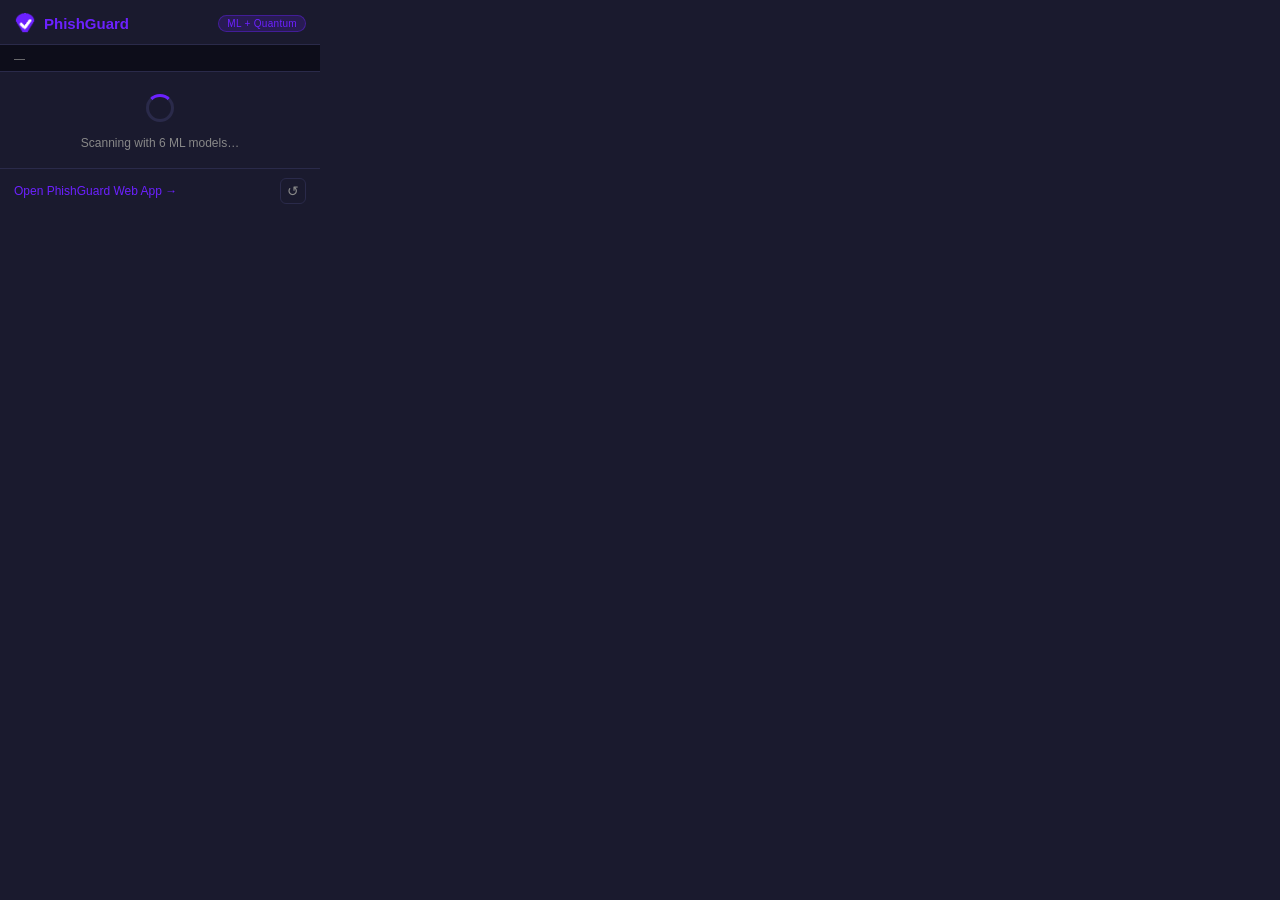
<file: browser_extension/popup.html>
<!DOCTYPE html>
<html lang="en">
<head>
  <meta charset="UTF-8">
  <meta name="viewport" content="width=device-width, initial-scale=1.0">
  <title>PhishGuard</title>
  <link rel="stylesheet" href="popup.css">
</head>
<body>

  <header>
    <div class="logo">
      <img src="icons/icon48.png" alt="" class="logo-icon">
      <span>PhishGuard</span>
    </div>
    <span class="badge">ML + Quantum</span>
  </header>

  <div class="url-bar">
    <span id="current-url">—</span>
  </div>

  <!-- Scanning state -->
  <div id="state-scanning" class="state">
    <div class="spin-wrap">
      <div class="spinner"></div>
    </div>
    <p class="scanning-label">Scanning with 6 ML models…</p>
  </div>

  <!-- Live region: announces state changes to screen readers -->
  <div id="sr-live" aria-live="polite" aria-atomic="true" class="visually-hidden"
       style="position:absolute;width:1px;height:1px;overflow:hidden;clip:rect(0,0,0,0);white-space:nowrap;"></div>

  <!-- Result state -->
  <div id="state-result" class="state hidden">
    <div class="verdict-icon" id="verdict-icon"></div>
    <div class="verdict-label" id="verdict-label"></div>
    <div class="vote-track">
      <div class="vote-fill" id="vote-fill"></div>
    </div>
    <div class="vote-text" id="vote-text"></div>
    <div class="model-row" id="model-row"></div>
  </div>

  <!-- Error state -->
  <div id="state-error" class="state hidden">
    <div class="err-icon">⚡</div>
    <p class="err-msg" id="err-msg">Cannot reach PhishGuard server.</p>
    <p class="err-hint" id="err-hint">Start the Flask app first:<br><code>python app.py</code></p>
  </div>

  <footer>
    <a id="webapp-link" href="http://localhost:5000" target="_blank">
      Open PhishGuard Web App →
    </a>
    <button id="rescan-btn" class="rescan" title="Rescan this URL" aria-label="Rescan this URL">↺</button>
  </footer>

  <script src="popup.js"></script>
</body>
</html>
</file>
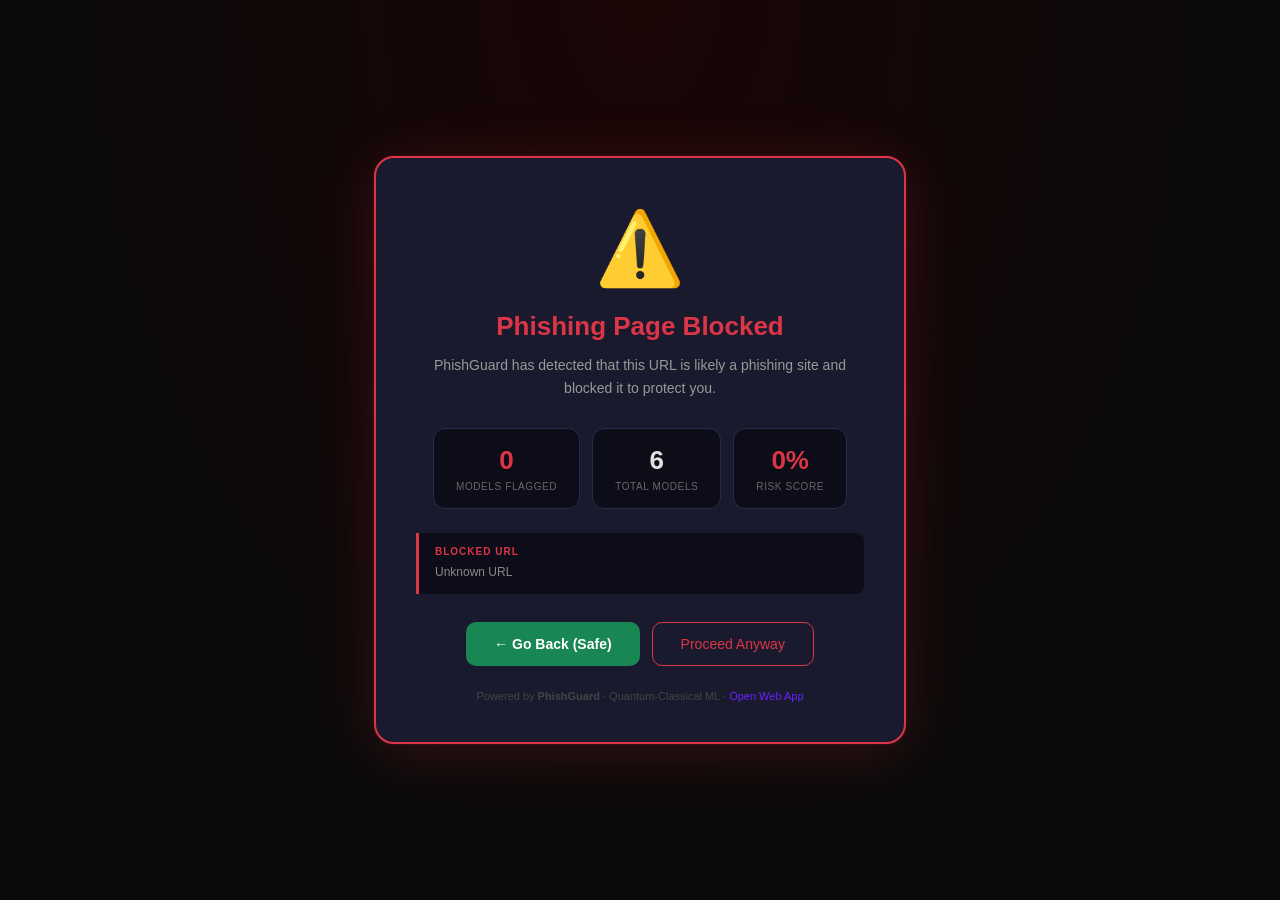
<file: browser_extension/warning.html>
<!DOCTYPE html>
<html lang="en">
<head>
  <meta charset="UTF-8">
  <meta name="viewport" content="width=device-width, initial-scale=1.0">
  <meta http-equiv="Content-Security-Policy"
        content="default-src 'none'; script-src 'self'; style-src 'self'; img-src 'self';">
  <title>PhishGuard — Dangerous Page Blocked</title>
  <link rel="stylesheet" href="warning.css">
</head>
<body>

  <div class="page">
    <div class="card">

      <div class="shield" aria-hidden="true">⚠️</div>

      <h1>Phishing Page Blocked</h1>
      <p class="subtitle">
        PhishGuard has detected that this URL is likely a phishing site and
        blocked it to protect you.
      </p>

      <div class="stats">
        <div class="stat">
          <span class="stat-val danger" id="stat-votes">—</span>
          <span class="stat-lbl">Models Flagged</span>
        </div>
        <div class="stat">
          <span class="stat-val" id="stat-total">—</span>
          <span class="stat-lbl">Total Models</span>
        </div>
        <div class="stat">
          <span class="stat-val danger" id="stat-pct">—</span>
          <span class="stat-lbl">Risk Score</span>
        </div>
      </div>

      <div class="url-box">
        <span class="url-lbl">Blocked URL</span>
        <span class="url-txt" id="stat-url">—</span>
      </div>

      <div class="actions">
        <button class="btn-safe" id="btn-back">← Go Back (Safe)</button>
        <button class="btn-risk" id="btn-proceed">Proceed Anyway</button>
      </div>

      <div class="footer-links">
        Powered by <strong>PhishGuard</strong> · Quantum-Classical ML ·
        <a href="http://localhost:5000" target="_blank" rel="noopener noreferrer">Open Web App</a>
      </div>

    </div>
  </div>

  <script src="warning.js"></script>

</body>
</html>
</file>
<file: browser_extension/popup.css>
/* PhishGuard popup — dark purple theme matching the web app */

:root {
  --bg:      #1a1a2e;
  --card:    #16213e;
  --border:  #2a2a4a;
  --accent:  #6c21ff;
  --safe:    #28a745;
  --danger:  #dc3545;
  --text:    #e0e0e0;
  --muted:   #888;
}

*, *::before, *::after { box-sizing: border-box; margin: 0; padding: 0; }

body {
  width: 320px;
  background: var(--bg);
  color: var(--text);
  font-family: -apple-system, BlinkMacSystemFont, 'Segoe UI', Roboto, sans-serif;
  font-size: 13px;
}

/* Header */
header {
  display: flex;
  align-items: center;
  justify-content: space-between;
  padding: 12px 14px 10px;
  border-bottom: 1px solid var(--border);
}

.logo {
  display: flex;
  align-items: center;
  gap: 8px;
  font-weight: 700;
  font-size: 15px;
  color: var(--accent);
}

.logo-icon { width: 22px; height: 22px; }

.badge {
  font-size: 10px;
  background: rgba(108, 33, 255, 0.18);
  color: var(--accent);
  border: 1px solid rgba(108, 33, 255, 0.4);
  border-radius: 10px;
  padding: 2px 8px;
  letter-spacing: 0.3px;
}

/* URL bar */
.url-bar {
  padding: 7px 14px;
  background: #0d0d1a;
  border-bottom: 1px solid var(--border);
}

#current-url {
  display: block;
  color: var(--muted);
  font-size: 11px;
  white-space: nowrap;
  overflow: hidden;
  text-overflow: ellipsis;
  max-width: 292px;
}

/* State containers */
.state { padding: 18px 14px; }
.hidden { display: none !important; }

/* Scanning */
#state-scanning {
  display: flex;
  flex-direction: column;
  align-items: center;
  gap: 10px;
}

.spin-wrap {
  display: flex;
  align-items: center;
  justify-content: center;
  padding: 4px 0;
}

.spinner {
  width: 28px;
  height: 28px;
  border: 3px solid var(--border);
  border-top-color: var(--accent);
  border-radius: 50%;
  animation: spin 0.8s linear infinite;
}

@keyframes spin { to { transform: rotate(360deg); } }

.scanning-label { color: var(--muted); font-size: 12px; }

/* Result */
#state-result { text-align: center; }

.verdict-icon { font-size: 44px; margin-bottom: 6px; }

.verdict-label {
  font-size: 20px;
  font-weight: 700;
  margin-bottom: 14px;
  letter-spacing: 0.5px;
}

.verdict-label.safe    { color: var(--safe); }
.verdict-label.phishing { color: var(--danger); }

.vote-track {
  height: 6px;
  background: var(--border);
  border-radius: 3px;
  overflow: hidden;
  margin-bottom: 6px;
}

.vote-fill {
  height: 100%;
  border-radius: 3px;
  transition: width 0.4s ease;
}

.vote-fill.safe-fill  { background: var(--safe); }
.vote-fill.phish-fill { background: var(--danger); }

.vote-text {
  color: var(--muted);
  font-size: 11px;
  margin-bottom: 12px;
}

/* Per-model mini badges */
.model-row {
  display: flex;
  flex-wrap: wrap;
  gap: 4px;
  justify-content: center;
}

.model-badge {
  font-size: 10px;
  padding: 2px 7px;
  border-radius: 8px;
  border: 1px solid;
  font-weight: 500;
}

.model-badge.bad  { color: var(--danger); border-color: rgba(220,53,69,0.5); background: rgba(220,53,69,0.08); }
.model-badge.good { color: var(--safe);   border-color: rgba(40,167,69,0.5);  background: rgba(40,167,69,0.08); }

/* Error */
#state-error { text-align: center; }

.err-icon  { font-size: 32px; margin-bottom: 8px; }
.err-msg   { color: var(--danger); margin-bottom: 6px; font-size: 13px; }
.err-hint  { color: var(--muted); font-size: 11px; line-height: 1.6; }
.err-hint code {
  background: #0d0d1a;
  padding: 1px 6px;
  border-radius: 4px;
  color: var(--accent);
  font-size: 11px;
}

/* Footer */
footer {
  display: flex;
  align-items: center;
  justify-content: space-between;
  padding: 9px 14px;
  border-top: 1px solid var(--border);
}

footer a {
  color: var(--accent);
  text-decoration: none;
  font-size: 12px;
  font-weight: 500;
}

footer a:hover { text-decoration: underline; }

.rescan {
  background: none;
  border: 1px solid var(--border);
  color: var(--muted);
  border-radius: 6px;
  width: 26px;
  height: 26px;
  cursor: pointer;
  font-size: 14px;
  line-height: 1;
  transition: border-color 0.15s, color 0.15s;
}

.rescan:hover { border-color: var(--accent); color: var(--accent); }
</file>
<file: browser_extension/warning.css>
/* PhishGuard warning page — standalone, no CDN dependencies */

*, *::before, *::after { box-sizing: border-box; margin: 0; padding: 0; }

body {
  min-height: 100vh;
  background: radial-gradient(ellipse at 50% 0%, #1a0505 0%, #0a0a0a 70%);
  display: flex;
  align-items: center;
  justify-content: center;
  font-family: -apple-system, BlinkMacSystemFont, 'Segoe UI', Roboto, sans-serif;
  color: #e0e0e0;
}

.page {
  width: 100%;
  max-width: 580px;
  padding: 24px;
}

.card {
  background: #1a1a2e;
  border: 2px solid #dc3545;
  border-radius: 20px;
  padding: 48px 40px 36px;
  text-align: center;
  box-shadow:
    0 8px 60px rgba(220, 53, 69, 0.2),
    0 0 0 1px rgba(220, 53, 69, 0.08);
  animation: fadein 0.35s ease;
}

@keyframes fadein {
  from { opacity: 0; transform: translateY(-18px); }
  to   { opacity: 1; transform: translateY(0); }
}

.shield {
  font-size: 72px;
  margin-bottom: 20px;
  animation: pulse 2.4s ease-in-out infinite;
}

@keyframes pulse {
  0%, 100% { transform: scale(1); }
  50%       { transform: scale(1.06); }
}

h1 {
  font-size: 26px;
  font-weight: 700;
  color: #dc3545;
  margin-bottom: 12px;
}

.subtitle {
  color: #999;
  font-size: 14px;
  line-height: 1.65;
  margin-bottom: 28px;
}

/* Stat row */
.stats {
  display: flex;
  flex-wrap: wrap;
  gap: 12px;
  justify-content: center;
  margin-bottom: 24px;
}

.stat {
  background: #0d0d1a;
  border: 1px solid #2a2a4a;
  border-radius: 12px;
  padding: 16px 22px;
  min-width: 100px;
  display: flex;
  flex-direction: column;
  align-items: center;
  gap: 5px;
}

.stat-val {
  font-size: 26px;
  font-weight: 700;
  color: #e0e0e0;
}

.stat-val.danger { color: #dc3545; }

.stat-lbl {
  font-size: 10px;
  color: #666;
  text-transform: uppercase;
  letter-spacing: 0.6px;
}

/* URL box */
.url-box {
  background: #0d0d1a;
  border-left: 3px solid #dc3545;
  border-radius: 0 8px 8px 0;
  padding: 13px 16px;
  margin-bottom: 28px;
  text-align: left;
}

.url-lbl {
  display: block;
  font-size: 10px;
  text-transform: uppercase;
  letter-spacing: 1px;
  color: #dc3545;
  font-weight: 600;
  margin-bottom: 6px;
}

.url-txt {
  display: block;
  font-size: 12px;
  color: #888;
  word-break: break-all;
  line-height: 1.5;
}

/* Actions */
.actions {
  display: flex;
  flex-wrap: wrap;
  gap: 12px;
  justify-content: center;
  margin-bottom: 22px;
}

.btn-safe {
  background: #198754;
  color: white;
  border: none;
  padding: 13px 28px;
  border-radius: 10px;
  cursor: pointer;
  font-size: 14px;
  font-weight: 600;
  transition: background 0.18s;
}

.btn-safe:hover { background: #157347; }

.btn-risk {
  background: transparent;
  color: #dc3545;
  border: 1px solid #dc3545;
  padding: 13px 28px;
  border-radius: 10px;
  cursor: pointer;
  font-size: 14px;
  transition: background 0.18s;
}

.btn-risk:hover { background: rgba(220, 53, 69, 0.1); }

/* Footer */
.footer-links {
  font-size: 11px;
  color: #444;
  line-height: 1.6;
}

.footer-links a {
  color: #6c21ff;
  text-decoration: none;
}

.footer-links a:hover { text-decoration: underline; }

@media (max-width: 480px) {
  .card { padding: 28px 20px 24px; }
  .page { padding: 16px; }
  .stat { padding: 12px 14px; min-width: 80px; }
  .stat-val { font-size: 20px; }
  .btn-safe, .btn-risk { padding: 11px 18px; font-size: 13px; }
}
</file>
